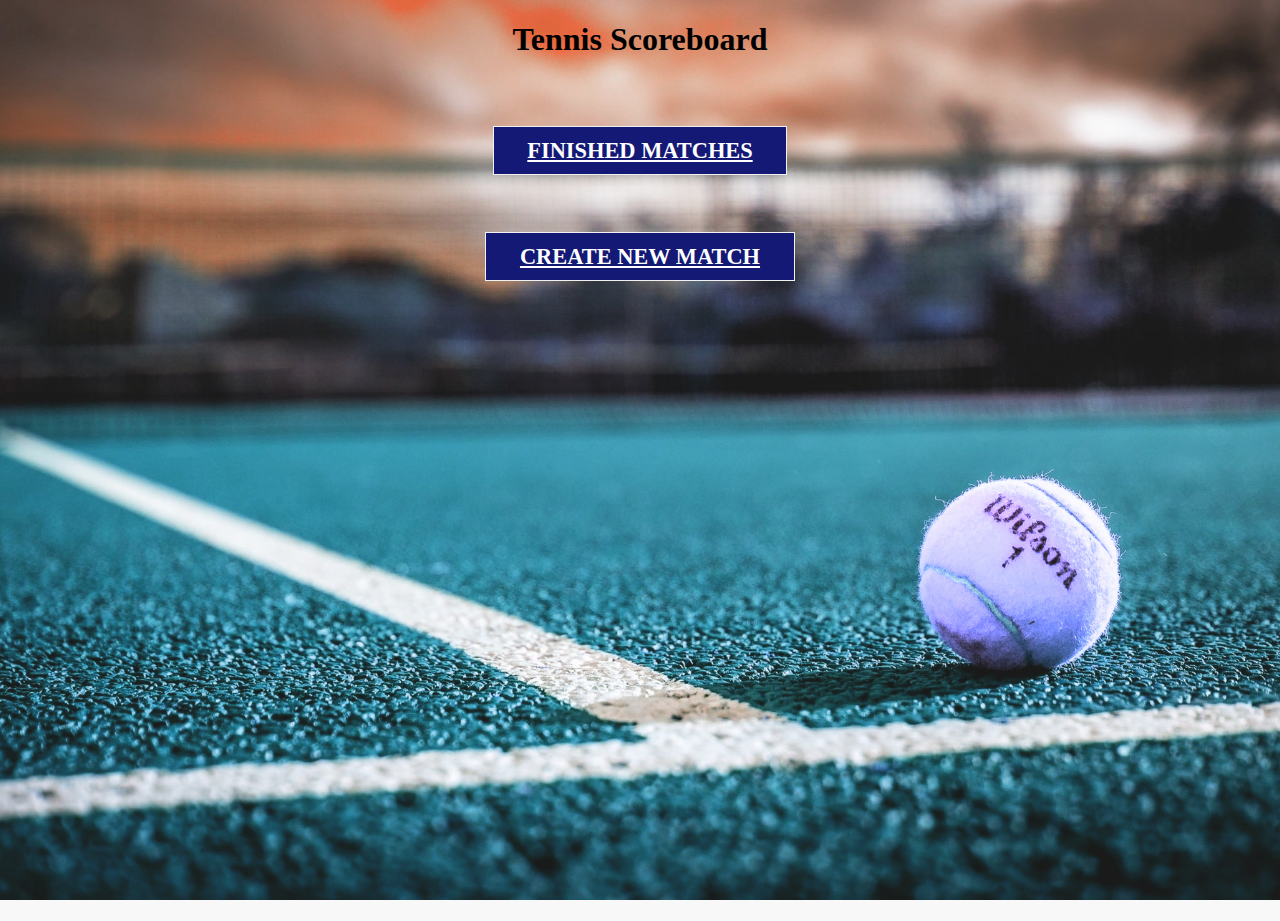
<file: templates/index.html>
<!DOCTYPE html>
<html lang="en">
<head>
	<link rel=stylesheet type="text/css" href="../static/normalize.css">
	<link rel=stylesheet type="text/css" href="../static/styles.css">
	<meta charset="UTF-8">
	<title>Main</title>
</head>
<body class="cover">
<h1 style="text-align-last: center">Tennis Scoreboard </h1>
<div style="text-align-last: center">
	<div class="items">
		<a href='/matches' class="creater">Finished matches</a>
	</div>
	<div class="items">
		<a href='/new-match' class="creater">Create new match</a>
	</div>
</div>
</body>
</html>
</file>
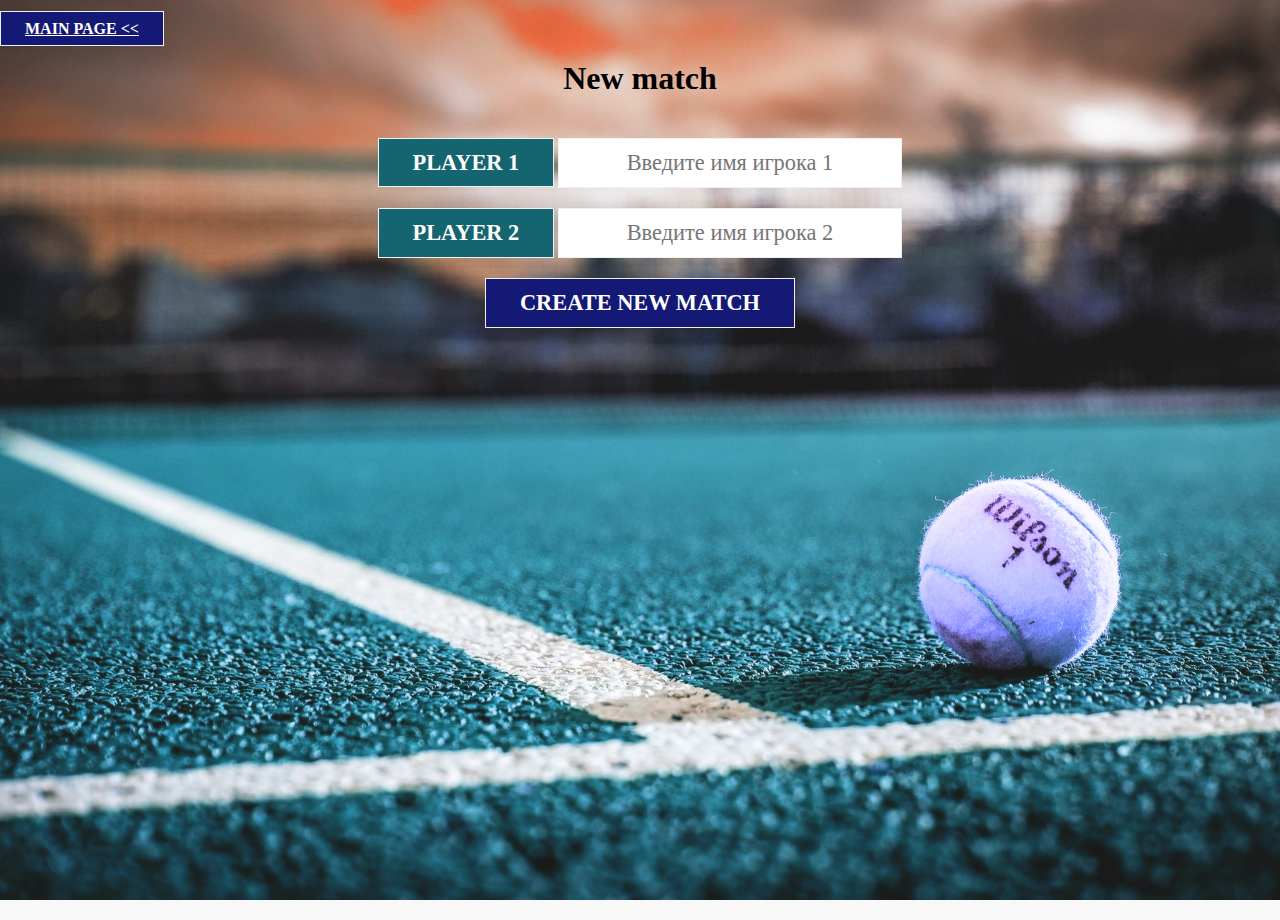
<file: templates/new_match.html>
<!DOCTYPE html>
<html lang="en">
<head>
	<link href="../static/normalize.css" rel=stylesheet type="text/css">
	<link href="../static/styles.css" rel=stylesheet type="text/css">
	<meta charset="UTF-8">
	<title>New match</title>
</head>
<body class="cover">
<div style="margin-top: 20px">
	<a class="main_button" href='/'>Main page <<</a>
</div>
<h1 style="text-align-last: center">New match</h1>
<div style="text-align-last: center">
	<form action='/new-match' method="post">
		<div>
			<label class="player" for="player1_name">Player 1</label>
			<input class="inputer"
				   id="player1_name"
				   maxlength="20"
				   minlength="2"
				   name="player1" placeholder="Введите имя игрока 1"
				   required
				   size="20"
				   type="text"/>
			<span class="validity"></span>
		</div>
		<div>
			<label class="player" for="player2_name">Player 2</label>
			<input class="inputer"
				   id="player2_name"
				   maxlength="20"
				   minlength="2"
				   name="player2"
				   placeholder="Введите имя игрока 2"
				   type="text"/>
			<span class="validity"></span>
		</div>
		<button class="creater" type="submit">Create new match</button>
	</form>
</div>
</body>
</html>
</file>
<file: static/styles.css>
@import url('./normalize.css');

body {
    font-family: 'Open Sans', serif;
    margin: 0;
    padding: 0;
    background-color: #f8f8f8;

}
.cover {
    /*position: relative;*/
    height: 100vh;
    z-index: 1;
     width: 100%;
}
.cover:before {
    position: absolute;
    content: '';
    top: 0;
    bottom: 0;
    left: 0;
    right: 0;
    background-image: url('/static/images/fon.jpg');
    background-size: cover;
    background-attachment: fixed;
    background-position: center;
    /*filter: blur(2px) brightness(95%);*/
    filter: hue-rotate(0.5turn);
    opacity: 0.9;
    z-index: -1;
     width: 100%;
   height: 100%;
}

.player {
    background: #146570;
    padding: 0.5em 1.5em;
    color: #ffffff;
    font-size: 1.4em;
    font-weight: bold;
    text-transform: uppercase;
    margin-bottom:20px;
    margin-top: 30px;
    border: 1px solid #f1f1f1;
}

.text {
    color: #131975; /* Цвет текста */
    font-size: 1.3em; /* Размер текста */
    font-weight: bold; /* Жирный шрифт */
    margin-bottom:10px;
    margin-top:10px;
}

.white_text {
    color: #ffffff; /* Цвет текста */
    font-size: 1.3em; /* Размер текста */
    font-weight: bold; /* Жирный шрифт */
    margin-bottom:10px;
    margin-top:10px;
}

.ball {
    background: radial-gradient(#540cd3, #147062);
    color: #ffffff; /* Цвет текста */
    text-align: left;
    font-size: 1.4em; /* Размер текста */
    font-weight: bold; /* Жирный шрифт */
    margin-bottom:30px;
    margin-top:5px;
    width: 110px;
    height: 50px;
    box-shadow: 0 0 5px 2px rgba(0,0,0,.35)
}

.page_text {
    color: #000000; /* ��вет текста */
    font-size: 1.5em; /* Размер текста */
    font-weight: bold; /* ��ирный шрифт */
    margin: 0;
}

.page_button {
    background: #131975;
    padding: 0.25em 0.5em;
    color: #ffffff;
    font-size: 1em;
    font-weight: bold;
    text-transform: uppercase;
    margin: 0;
    border: 1px solid #f1f1f1;
    border-radius: 0.25em;
    transition: background 0.3s ease-in-out;
}

.page_button:hover {
    background: #147062;
    color: #ffffff;
    cursor: pointer;
    transition: background 0.3s ease-in-out;
    box-shadow: 2px 2px 2px 1px #000000;
}
.page_current {
   background: #147062;
    padding: 0.25em 0.5em;
    color: #ffffff;
    font-size: 1em;
    font-weight: bold;
    text-transform: uppercase;
    margin: 0;
    border: 1px solid #f1f1f1;
    border-radius: 0.25em;
    transition: background 0.3s ease-in-out;
}
.creater {
    background: #131975;
    padding: 0.5em 1.5em;
    color: #ffffff;
    font-size: 1.4em;
    font-weight: bold;
    text-transform: uppercase;
    margin-top:20px;
    border: 1px solid #f1f1f1;
}

.main_button {
    background: #131975;
    padding: 0.5em 1.5em;
    color: #ffffff;
    font-size: 1.0em;
    font-weight: bold;
    text-transform: uppercase;
    border: 1px solid #f1f1f1;
    text-align-last: left;
}

.back_button {
    background: #131975;
    padding: 0.5em 1.5em;
    color: #ffffff;
    font-size: 1.0em;
    font-weight: bold;
    text-transform: uppercase;
    border: 1px solid #f1f1f1;
    text-align-last: center;
    display:inline-block;
    width: 140px;
}

.inputer {
    background: #ffffff;
    padding: 0.5em 1.5em;
    color: #000000;
    font-size: 1.4em;
    margin-top:20px;
    border: 1px solid #f1f1f1;
}

.row {
    display: flex;
    flex-wrap: wrap;
    flex-direction: row;
    justify-content: center;
    align-items: center;
    gap: 10px;
    margin-top: 10px;
    margin-bottom: 10px;
}


.purple_fon {
    background: radial-gradient(#ccc4c4, rgb(124, 163, 157));
}

.green_fon {
     background: -webkit-linear-gradient(#62a0ea,#3d5469, #447c73);
     height: 100vh
}
.items {
    margin-top: 80px
}

.table {
    font-family: "Lucida Sans Unicode", "Lucida Grande", Sans-Serif;
    font-size: 20px;
    margin: auto;
    border-collapse: collapse;
    text-align: center;
    margin-top:30px;
}
th, td:first-child {
    background: radial-gradient(#ffffff, #c3c2c5);
    color: #000000;
    padding: 10px 20px;
}
th, td {
    border-style: solid;
    border-width: 0 1px 1px 0;
    border-color: rgba(80, 78, 78, 0.37);
}
td {
    background: #000000;
}
th:first-child, td:first-child {
    text-align: left;
}
</file>
